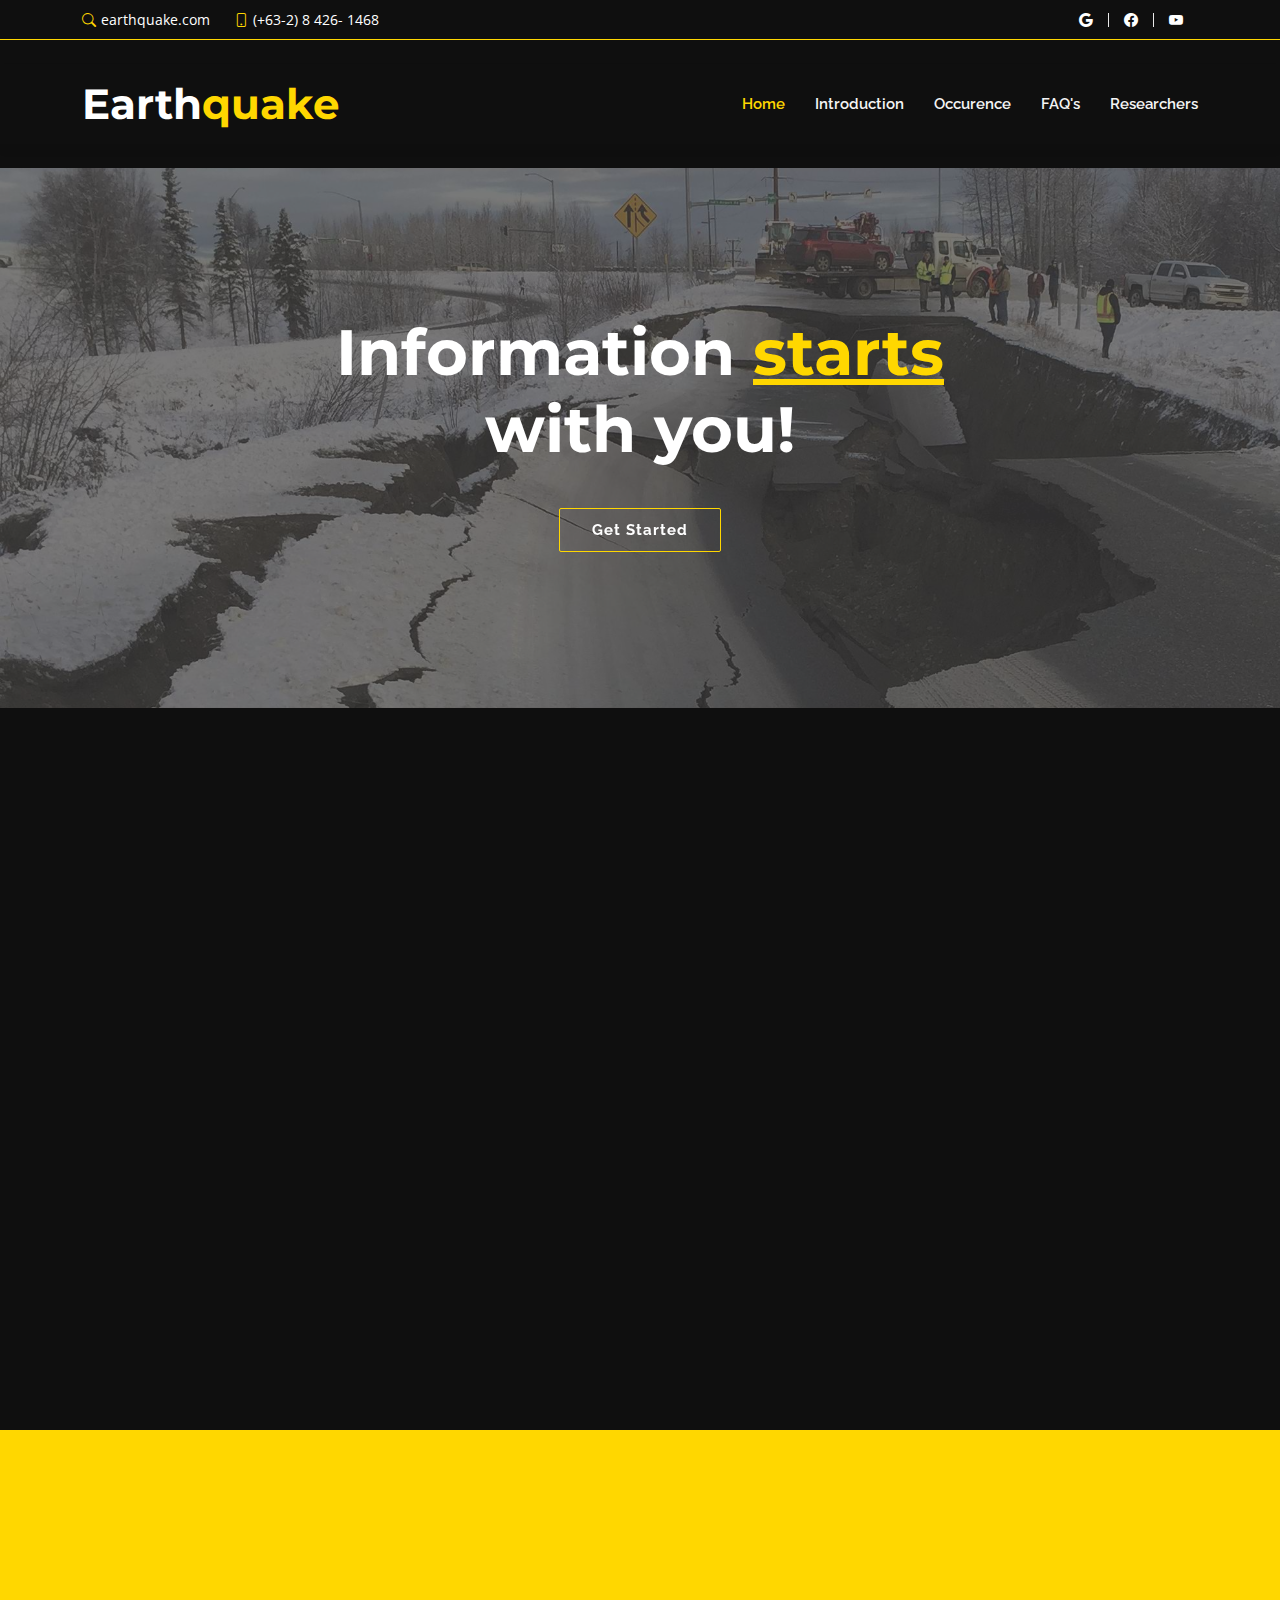
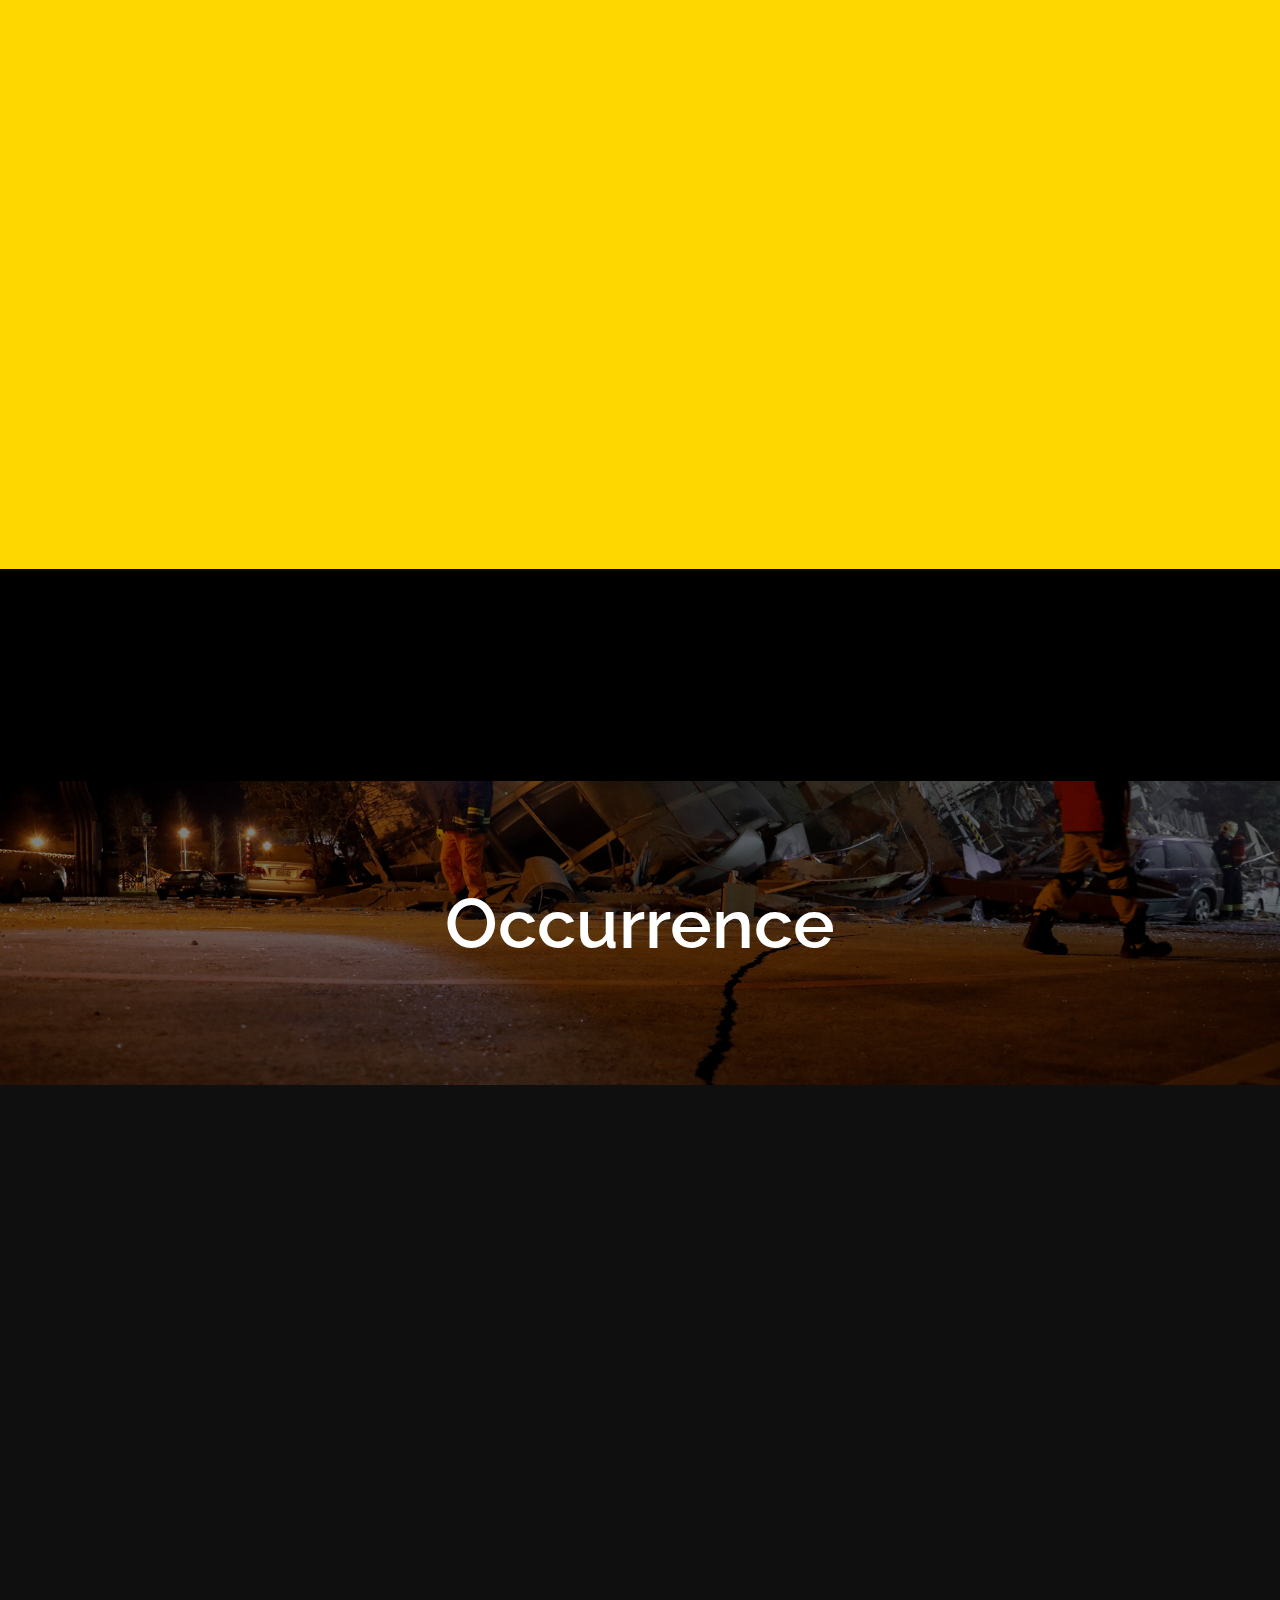
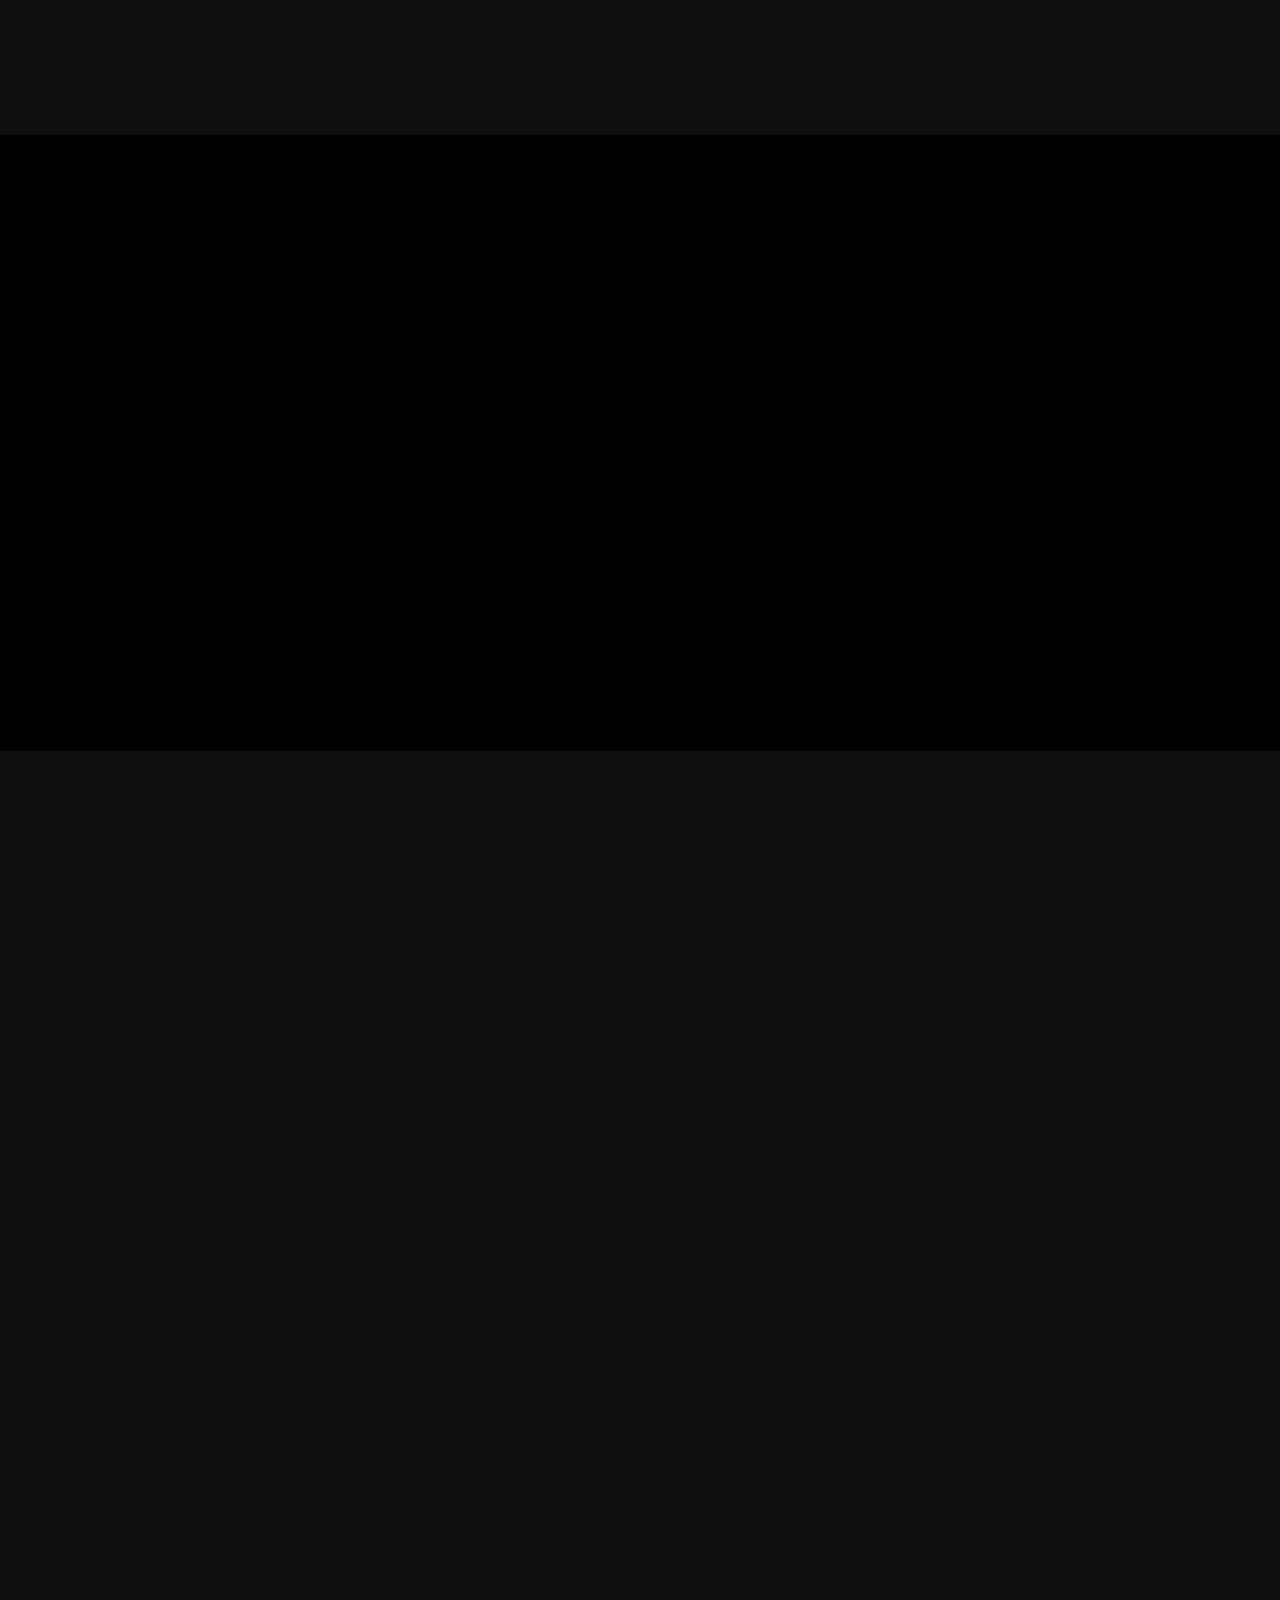
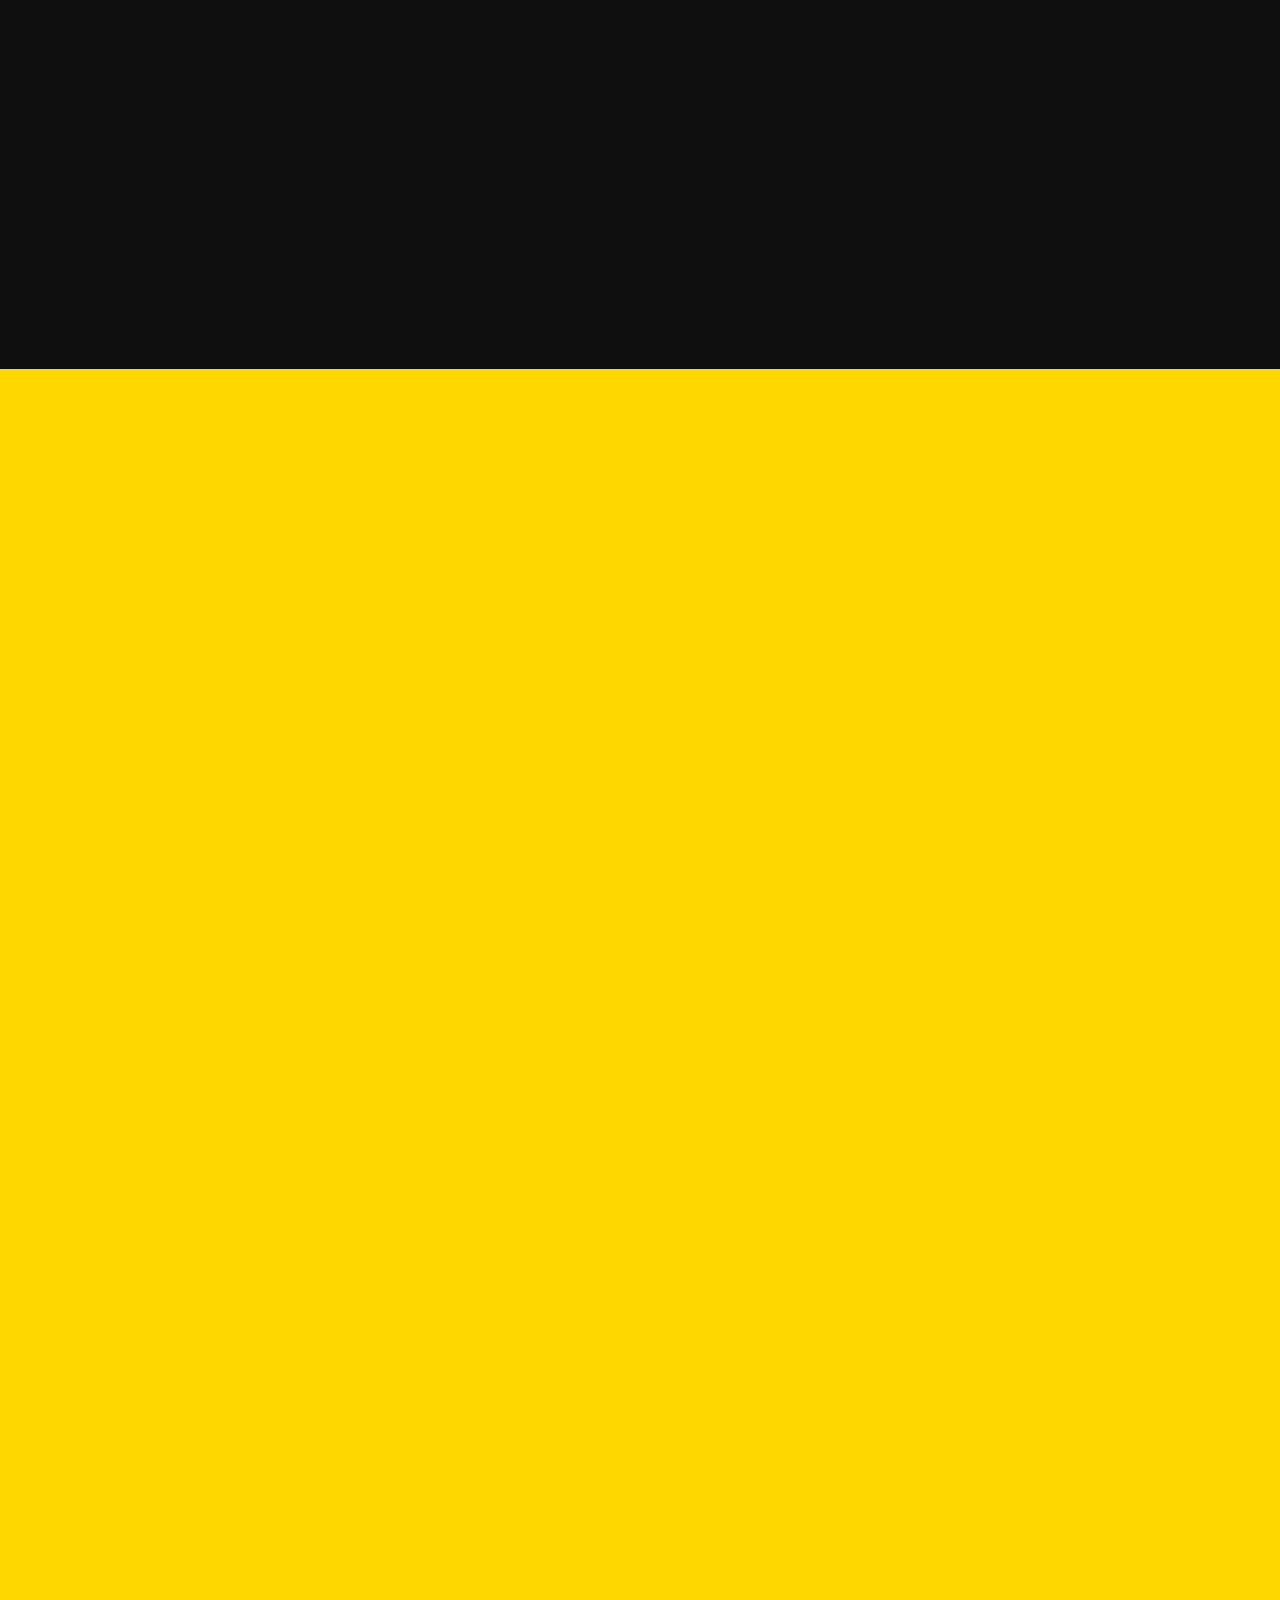
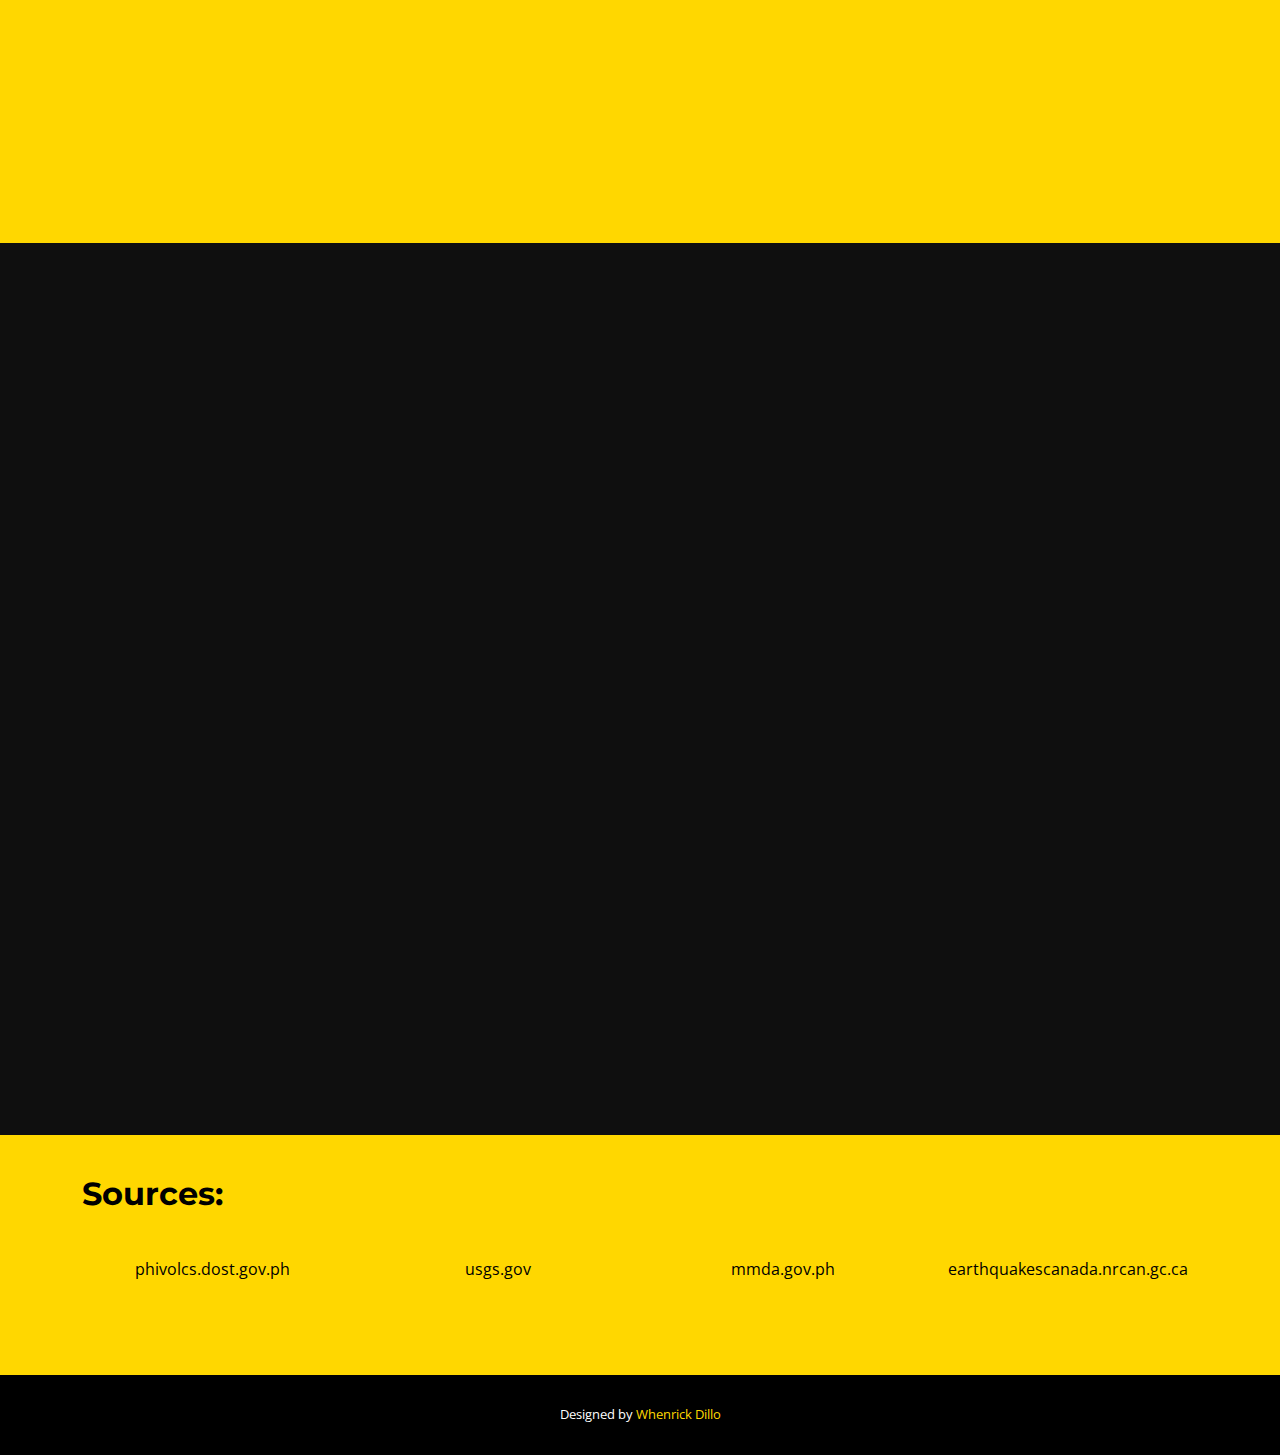
<file: index.html>
<!DOCTYPE html>
<html lang="en">

<head>
  <meta charset="utf-8">
  <meta content="width=device-width, initial-scale=1.0" name="viewport">

  <title>Earthquake</title>
  <meta content="" name="description">
  <meta content="" name="keywords">

  <!-- Favicons -->
  <link href="assets/img/favicon.png" rel="icon">

  <!-- Google Fonts -->
  <link href="https://fonts.googleapis.com/css?family=Open+Sans:300,300i,400,400i,700,700i|Raleway:300,400,500,700,800|Montserrat:300,400,700" rel="stylesheet">

  <!-- Vendor CSS Files -->
  <link href="assets/vendor/aos/aos.css" rel="stylesheet">
  <link href="assets/vendor/bootstrap/css/bootstrap.min.css" rel="stylesheet">
  <link href="assets/vendor/bootstrap-icons/bootstrap-icons.css" rel="stylesheet">
  <link href="assets/vendor/boxicons/css/boxicons.min.css" rel="stylesheet">
  <link href="assets/vendor/glightbox/css/glightbox.min.css" rel="stylesheet">
  <link href="assets/vendor/swiper/swiper-bundle.min.css" rel="stylesheet">
  <!-- Template Main CSS File -->
  <link href="assets/css/style.css" rel="stylesheet">

</head>

<body>

  <!-- ======= Top Bar ======= -->
  <section id="topbar" class="d-flex align-items-center">
    <div class="container d-flex justify-content-center justify-content-md-between">
      <div class="contact-info d-flex align-items-center">
        <i class="bi bi-search d-flex align-items-center"><a href="https://www.phivolcs.dost.gov.ph/index.php/earthquake/earthquake-information3">earthquake.com</a></i>
        <i class="bi bi-phone d-flex align-items-center ms-4"><span>(+63-2) 8 426- 1468</span></i>
      </div>
      <div class="social-links d-none d-md-flex align-items-center">
        <a href="https://www.google.com/" class="google"><i class="bi bi-google"></i></a>
        <a href="https://www.facebook.com/" class="facebook"><i class="bi bi-facebook"></i></a>
        <a href="https://www.youtube.com/" class="youtube"><i class="bi bi-youtube"></i></a>
      </div>
    </div>
  </section><!-- End Top Bar-->
<br>
  <!-- ======= Header ======= -->
  <header id="header" class="d-flex align-items-center">
    <div class="container d-flex justify-content-between">

      <div id="logo">
        <h1><a href="index.html">Earth<span>quake</span></a></h1>
      </div>

      <nav id="navbar" class="navbar">
        <ul>
          <li><a class="nav-link scrollto active" href="#hero">Home</a></li>
          <li><a class="nav-link scrollto" href="#about">Introduction</a></li>
          <li><a class="nav-link scrollto" href="#stats-counter">Occurence</a></li>
          <li><a class="nav-link scrollto " href="#faq">FAQ's</a></li>
          <li><a class="nav-link scrollto" href="#team">Researchers</a></li>
        </ul>
        <i class="bi bi-list mobile-nav-toggle"></i>
      </nav><!-- .navbar -->
    </div>
  </header><!-- End Header -->
<br>
  <!-- ======= Home Section ======= -->
  <section id="hero">
    <div class="hero-content" data-aos="fade-up" data-aos-delay="100">
      <h2>Information <span>starts</span><br>with you!</h2>
      <div>
        <a href="#about" class="btn-get-started scrollto">Get Started</a>
      </div>
    </div>

    <div class="hero-slider swiper">
      <div class="swiper-wrapper">
        <div class="swiper-slide" style="background-image: url('assets/img/hero-carousel/1.jpg');"></div>
        <div class="swiper-slide" style="background-image: url('assets/img/hero-carousel/2.jpg');"></div>
        <div class="swiper-slide" style="background-image: url('assets/img/hero-carousel/3.jpg');"></div>
        <div class="swiper-slide" style="background-image: url('assets/img/hero-carousel/4.jpg');"></div>
        <div class="swiper-slide" style="background-image: url('assets/img/hero-carousel/5.jpg');"></div>
      </div>
    </div>

  </section><!-- End Home Section -->
  <main id="main">
<br>
<br>

    <!-- ======= Introduction Section ======= -->
    <section id="about"><br><br>
      <h1 data-aos="fade-up" data-aos-delay="100" class="intro">Introduction to Earthquake</h1><br><br>
      <div class="container" data-aos="fade-up">
        <div class="row">
          <div class="col-lg-6 about-img">
            <img src="assets/img/about-img.jpg" width="100%" height="100%" alt="earthquake">
          </div>

          <div class="col-lg-6 content">
            <h2>What is an Earthquake?</h2>
            <h3>An earthquake is a weak to violent shaking of the ground produced by the sudden movement of rock materials below the earth’s surface.</h3>

            <h3>The earthquakes originate in tectonic plate boundary. The focus is point inside the earth where the earthquake started, sometimes called the hypocenter, and the point on the surface of the earth directly above the focus is called the epicenter.</h3>

            <p>Source: <a href="https://www.phivolcs.dost.gov.ph/index.php/earthquake/introduction-to-earthquake#:~:text=What%20is%20an%20earthquake%3F,originate%20in%20tectonic%20plate%20boundary" class="link"> www.phivolcs.dost.gov.ph</p></a>

          </div>
        </div>

      </div>
    </section><!-- End Introduction Section -->
<br>
<br>

    <!-- ======= Types Section ======= -->
    <section style="background: gold;" id="services" class="services section-bg">
      <div class="container">

        <div class="section-title">
          <h1 data-aos="fade-in">Types of Earthquake</h1><br>
        </div>

        <div class="row">
          <div class="col-md-6 d-flex" data-aos="fade-right">
            <div class="card">
              <div class="card-img">
                <img src="assets/img/tectonic-plate.jpg" width="100%" height="100%" alt="...">
              </div>
              <div class="card-body">
                <h5 class="card-title">Tectonic Earthquake</h5>
                <p style="text-align: justify;" class="card-text">Tectonic earthquakes are produced by sudden movement along faults and plate boundaries.</p>
              </div>
            </div>
          </div>

          <div class="col-md-6 d-flex" data-aos="fade-left">
            <div class="card">
              <div class="card-img">
                <img src="assets/img/volcanic-earthquake.png" width="100%" height="100%" alt="...">
              </div>
              <div class="card-body">
                <h5 class="card-title">Volcanic Earthquake</h5>
                <p style="text-align: justify;" class="card-text">Earthquakes induced by rising lava or magma beneath active volcanoes is called volcanic earthquakes.
                </p>

              </div>
            </div>
          </div>
        </div>
      </div>
    </section><!-- End Types Section -->

    <!-- ======= EQ System Section ======= -->
    <section id="call-to-action">
      <div class="container" data-aos="zoom-out">
        <div class="row">
          <div class="col-lg-9 text-center text-lg-start">
            <h3 class="cta-title">Earthquake Monitoring System </h3>
            <p class="cta-text"> At present, PHIVOLCS operates 108 (as of December 2020) seismic monitoring stations all over the Philippines...</p>
          </div>
          <div class="col-lg-3 cta-btn-container text-center">
            <a class="cta-btn align-middle" href="learnmore.html">Learn More</a>
          </div>
        </div>
      </div>
    </section><!-- EQ System  Section -->
    
    <!-- ======= Occurence Section ======= -->
    <section id="stats-counter" class="stats-counter">
      <div class="container">
        <h1>Occurrence</h1>
      </div>
    </section>

    <section id="counts" class="counts">
      <div class="container" data-aos="fade-up">

        <div class="row no-gutters">
          <div class="image col-xl-5 d-flex align-items-stretch justify-content-center justify-content-lg-start" data-aos="fade-up" data-aos-delay="100"></div>
          <div class="col-xl-7 ps-0 ps-lg-5 pe-lg-1 d-flex align-items-stretch" data-aos="fade-up" data-aos-delay="100">
            <div class="content d-flex flex-column justify-content-center">
              <h3>Where does earthquake usually occurs? </h3>
              <p>
                Earthquakes happen every day all over the world, along both tectonic plate edges and interiors. Earthquakes occur along faults, which are fractures between blocks of rock that allow the blocks to move relative to one another. Faults are caused by the bumping and sliding that plates do and are more common near the edges of the plates.
              </p>
              <br>
              <p style="color: gold;">
                <strong>Plates, Motion, Faults, Energy Release</strong>
              </p>
              <br>
              <p>
                The Earth's crust (the outer layer of the planet) is made up of several pieces called tectonic plates and most earthquakes occur along their edges. The plates under the oceans are called oceanic plates. Plates that are not under the ocean are continental plates. The plates are moved around by the motion of a deeper part of the earth (the mantle) that lies underneath the crust, and by the weight of oceanic plates that pulls them down below oceanic plates. These plates are always moving apart, bumping, or sliding past each other at about the same speed that your fingernails grow. Earthquakes usually occur where two plates are running into each other or sliding past each other.


              </p>
              </div>
            </div><!-- End .content-->
          </div>
        </div>

      </div>
    </section>
<!-- End Occurence Section -->

  <!-- ======= Largest Earthquake ======= -->
  <section id="theories" class="theory">
    <div class="container" data-aos="fade-up" data-aos-delay="100">

      <div class="section-title" data-aos="fade-up" data-aos-delay="100">
        <h1>What are the 3 largest occurence of earthquake?</h1>
      </div>

      <div class="row">

        <div class="col-lg-4 col-md-6 d-flex align-items-stretch" data-aos="zoom-in" data-aos-delay="100">
          <div class="theory-box">
            <h4 style="color: black;">Valdivia Earthquake, Chile, 22 May 1960 (9.5)</h4><br>
            <img src="assets/img/valdivia.png" width="100%" height="60%" max-width="300px">
            <br><br>
          </div>
        </div>

        <div class="col-lg-4 col-md-6 d-flex align-items-stretch mt-4 mt-md-0" data-aos="zoom-in" data-aos-delay="200">
          <div class="theory-box">
            <h4 style="color: black;">Prince William Sound, Alaska, 28 March 1964 (9.2)</h4><br>
            <img src="assets/img/AlaskaQuake-FourthAve.jpg" width="100%" height="60%" max-width="300px">
            <br><br>
          </div>
        </div>

        <div class="col-lg-4 col-md-6 d-flex align-items-stretch mt-4 mt-lg-0" data-aos="zoom-in" data-aos-delay="300">
          <div class="theory-box">
            <h4 style="color: black;"> Sumatra, Indonesia, 26 December 2004 (9.1)</h4><br>
            <img src="assets/img/indonesia.jpg" width="100%" height="60%" max-width="300px">
            <br><br>
          </div>
        </div>
      </div>

    </div>
  </section><!-- End Theories Section -->
    <!-- ======= Overview Section ======= -->
    <section id="about">
      <h1 data-aos="fade-up" data-aos-delay="100" class="intro">Overview of Earthquake</h1><br><br>
      <div class="container" data-aos="fade-up">
        <div class="row">
          <div class="col-lg-6 about-img">
            <img src="assets/img/sis.jpg" width="100%" height="100%" alt="earthquake">
          </div>

          <div class="col-lg-6 content">
            <h2>Seismology</h2>
            <h3>Humans have experienced earthquakes as long as we have existed as a species. Many cultures developed legends to explain them, including envisioning large creatures within the Earth that were moving to create the earthquake. The study of earthquakes, called seismology, began to take off with the development of instruments that can detect earthquakes. </h3>

            <h3>A seismograph is an instrument used to measure vibrations moving through the Earth (left side picture). A typical seismograph consists of a mass suspended on a string from a frame that moves as the Earth’s surface moves. A rotating drum is attached to the frame, and a pen attached to the mass, so that the relative motion is recorded in a seismogram. It is the frame (attached to the ground) that moves during an earthquake. The suspended mass generally stays still due to inertia (the tendency of a body to stay at rest and resist movement).</h3>

            <p>Source: <a href="https://upload.wikimedia.org/wikipedia/commons/0/0f/Kinemetrics_seismograph.jpg" class="link"> Yamaguchi CC BY-SA 3.0</p></a>

          </div>
        </div>
        <br><br> <br>
        <div>
          <h2 style="  color: gold;
          font-weight: 700;
          font-size: 45px;
          font-family: Raleway , sans-serif; text-align: center; ">How Are Earthquakes Measured?</h2><br> 
          <p style="color: whitesmoke; text-align: center; font-size:20px; font-family: Montserrat, sans-serif; line-height: 26px;">The consequences of earthquakes can be quantified in death tolls and damage to structures, and also in terms of the force and amount of ground shaking. These types of measurements are divided into two types of measurements. Qualitative measures of the damage inflicted by an earthquake (measures that depend upon factors such as the local geology and population density) are referred to as intensity measures. Quantitative measures of the energy released by an earthquake are termed magnitude measures. Both measures provide meaningful data for interpreting the relative importance of an earthquake.</p><br>
        </div>
      </div>
    </section><!-- End Introduction Section -->
  
  <!-- ======= Frequently Asked Questions Section ======= -->
    <section id="faq" class="faq section-bg">
      <div class="container" data-aos="fade-up">
        <br>
        <br>
        <div class="section-title">
          <h2>Frequently Asked Questions</h2>
        </div>
<br>
        <div class="faq-list">
          <ul>
            <li data-aos="fade-up">
              <i class="bx bx-help-circle icon-help"></i> <a data-bs-toggle="collapse" class="collapse" data-bs-target="#faq-list-1"><strong>Will more shocks be felt after a strong earthquake? </strong> <i class="bx bx-chevron-down icon-show"></i><i class="bx bx-chevron-up icon-close"></i></a>
              <div id="faq-list-1" class="collapse show" data-bs-parent=".faq-list">
                <p style="text-align: justify;">
                  For several hours, or even days, after a strongly felt earthquake, it is quite possible that people may feel more shocks. This possibility always exists, but keep in mind these four facts: In most cases, these shocks (called aftershocks) will be smaller; therefore, the vibrations will be weaker. Aftershocks do not mean that a stronger earthquake is coming. Aftershocks are normal; they show that the earth's crust is readjusting after the main earthquake. The number of felt aftershocks is quite variable and thus cannot be predicted. There might be several per day, or only several per week. It is impossible to predict either the number or the magnitude of aftershocks that might occur. These vary greatly from one region to another, according to many factors which are poorly understood.
                </p>
              </div>
            </li>

            <li data-aos="fade-up" data-aos-delay="100">
              <i class="bx bx-help-circle icon-help"></i> <a data-bs-toggle="collapse" data-bs-target="#faq-list-2" class="collapsed"><strong>Can earthquakes be predicted?</strong><i class="bx bx-chevron-down icon-show"></i><i class="bx bx-chevron-up icon-close"></i></a>
              <div id="faq-list-2" class="collapse" data-bs-parent=".faq-list">
                <p style="text-align: justify;">
                  With the present state of scientific knowledge, it is not possible to predict earthquakes and certainly not possible to specify in advance their exact date, time and location, although scientists have carried out research on a wide variety of attempted prediction methods. However, the rates of earthquakes in particular regions, expressed in terms of probabilities, can be usefully estimated. Canada, along with other countries, is working to minimize damage and injuries through the implementation of modern earthquake-resistant standards so people will be protected whenever and wherever an earthquake occurs.
                </p>
              </div>
            </li>

            <li data-aos="fade-up" data-aos-delay="200">
              <i class="bx bx-help-circle icon-help"></i> <a data-bs-toggle="collapse" data-bs-target="#faq-list-3" class="collapsed"><strong>Can people cause earthquakes?</strong> <i class="bx bx-chevron-down icon-show"></i><i class="bx bx-chevron-up icon-close"></i></a>
              <div id="faq-list-3" class="collapse" data-bs-parent=".faq-list">
                <p style="text-align: justify;">
                  Yes! Minor earthquakes have been triggered by human activities such as mining (rock bursts and cavity collapse), the filling of reservoirs behind large dams, and the injection of fluids into wells for oil recovery or waste disposal. Large dams hold back enormous quantities of water. Some of this water may penetrate into cracks in the underlying rock, and sometimes this may trigger small earthquakes under or very near the reservoir. Following an underground nuclear explosion, small earthquakes have often been recorded near the test site. These are due to the collapse of the cavity created by the explosion. Man-made earthquakes always occur close to the site of the activity. There is no link between human activities like these and earthquakes occurring hundreds or thousands of kilometers away.
                </p>
              </div>
            </li>

            <li data-aos="fade-up" data-aos-delay="200">
              <i class="bx bx-help-circle icon-help"></i> <a data-bs-toggle="collapse" data-bs-target="#faq-list-3" class="collapsed"><strong>Does a small earthquake mean that a larger earthquake is coming?</strong> <i class="bx bx-chevron-down icon-show"></i><i class="bx bx-chevron-up icon-close"></i></a>
              <div id="faq-list-3" class="collapse" data-bs-parent=".faq-list">
                <p style="text-align: justify;">
                 No, except for very rare exceptions. Every year, hundreds of earthquakes occur in Canada. Only a very tiny minority of these precede a larger earthquake. Although a large earthquake may be preceded by a foreshock (the Saguenay earthquake of November 1988 is an example), the occurrence of a small earthquake is not in itself a typical sign. Hundreds of small earthquakes occur every year in Canada, whereas major earthquakes have occurred only a few times in this century. A small earthquake, however, provides an ideal opportunity to offer reminders about safety measures to take before, during and after an earthquake.
                </p>
              </div>
            </li>

            <li data-aos="fade-up" data-aos-delay="300">
              <i class="bx bx-help-circle icon-help"></i> <a data-bs-toggle="collapse" data-bs-target="#faq-list-4" class="collapsed"><strong>What is the difference between the "magnitude" and the "intensity" of an earthquake? </strong><i class="bx bx-chevron-down icon-show"></i><i class="bx bx-chevron-up icon-close"></i></a>
              <div id="faq-list-4" class="collapse" data-bs-parent=".faq-list">
                <p style="text-align: justify;">
                  The Intensity scale is designed to describe the effects of an earthquake, at a given place, on natural features, on industrial installations and on human beings. The intensity differs from the magnitude which is related to the energy released by an earthquake.
                </p>
              </div>
            </li>

            <li data-aos="fade-up" data-aos-delay="400">
              <i class="bx bx-help-circle icon-help"></i> <a data-bs-toggle="collapse" data-bs-target="#faq-list-5" class="collapsed"><strong>Certain earthquakes have a negative magnitude, is this an error? </strong><i class="bx bx-chevron-down icon-show"></i><i class="bx bx-chevron-up icon-close"></i></a>
              <div id="faq-list-5" class="collapse" data-bs-parent=".faq-list">
                <p style="text-align: justify;">
                  No, it is not an error. As magnitude calculations are based on a logarithmic scale, a ten-fold drop in amplitude decreases the magnitude by 1. Let us assume that on a seismogram: an amplitude of 20 millimeters corresponds to a magnitude 2 earthquake.10 times less (2 millimeters) corresponds to a magnitude of 1;100 times less (0.2 millimeters) corresponds to magnitude 0;1000 times less (0.02 millimeters) corresponds to magnitude -1. Naturally, a negative magnitude is found only for very small events, which are not felt by humans.
                </p>
              </div>
            </li>

            <li data-aos="fade-up" data-aos-delay="400">
              <i class="bx bx-help-circle icon-help"></i> <a data-bs-toggle="collapse" data-bs-target="#faq-list-5" class="collapsed"><strong>Is there a maximum magnitude for an earthquake? </strong><i class="bx bx-chevron-down icon-show"></i><i class="bx bx-chevron-up icon-close"></i></a>
              <div id="faq-list-5" class="collapse" data-bs-parent=".faq-list">
                <p style="text-align: justify;">
                  Though theoretically there is no mathematical limit with the magnitude calculation, physically there is a limit. The magnitude is related to the surface area of the blocks of rock which rub together and in doing so give rise to seismic waves. Since the tectonic plates have finite dimensions, the magnitude must therefore also reach a maximum. It is believed that the greatest earthquakes can reach magnitude 9.5, which corresponds to the magnitude of the Chilean earthquake described below.
                </p>
              </div>
            </li>

            <li data-aos="fade-up" data-aos-delay="400">
              <i class="bx bx-help-circle icon-help"></i> <a data-bs-toggle="collapse" data-bs-target="#faq-list-5" class="collapsed"><strong>What is the seismic scale used in the Philippines? </strong><i class="bx bx-chevron-down icon-show"></i><i class="bx bx-chevron-up icon-close"></i></a>
              <div id="faq-list-5" class="collapse" data-bs-parent=".faq-list">
                <p style="text-align: justify;">
                  The PHIVOLCS Earthquake Intensity Scale (PEIS) is a seismic scale used and developed by the Philippine Institute of Volcanology and Seismology (PHIVOLCS) to measure the intensity of earthquakes.
                </p>
              </div>
            </li>

            <li data-aos="fade-up" data-aos-delay="400">
              <i class="bx bx-help-circle icon-help"></i> <a data-bs-toggle="collapse" data-bs-target="#faq-list-5" class="collapsed"><strong>When was the PEIS developed? </strong><i class="bx bx-chevron-down icon-show"></i><i class="bx bx-chevron-up icon-close"></i></a>
              <div id="faq-list-5" class="collapse" data-bs-parent=".faq-list">
                <p style="text-align: justify;">
                  It was developed as upon a specific response to the 1990 Luzon earthquake. PHIVOLCS cites seismic scale specifically developed for the Philippine setting, the different geography of each country and other "geological considerations" led to the development of PEIS. The scale measures the effect of an earthquake on a given area based on its relative effect to people, structures and objects in the surroundings. The PEIS was adopted in the Philippines in 1996 replacing the Rossi-Forel scale.
                </p>
              </div>
            </li>

            <li data-aos="fade-up" data-aos-delay="400">
              <i class="bx bx-help-circle icon-help"></i> <a data-bs-toggle="collapse" data-bs-target="#faq-list-5" class="collapsed"><strong>For which country do we locate the most earthquakes? </strong><i class="bx bx-chevron-down icon-show"></i><i class="bx bx-chevron-up icon-close"></i></a>
              <div id="faq-list-5" class="collapse" data-bs-parent=".faq-list">
                <p style="text-align: justify;">
                  Japan. The whole country is in a very active seismic area, and they have the densest seismic network in the world, so they are able to record many earthquakes.
                </p>
              </div>
            </li>

            <li data-aos="fade-up" data-aos-delay="400">
              <i class="bx bx-help-circle icon-help"></i> <a data-bs-toggle="collapse" data-bs-target="#faq-list-5" class="collapsed"><strong>Which country actually has the most earthquakes?  </strong><i class="bx bx-chevron-down icon-show"></i><i class="bx bx-chevron-up icon-close"></i></a>
              <div id="faq-list-5" class="collapse" data-bs-parent=".faq-list">
                <p style="text-align: justify;">
                  Indonesia is in a very active seismic zone, also, but by virtue of its larger size than Japan, it has more total earthquakes.
                </p>
              </div>
            </li>

            <li data-aos="fade-up" data-aos-delay="400">
              <i class="bx bx-help-circle icon-help"></i> <a data-bs-toggle="collapse" data-bs-target="#faq-list-5" class="collapsed"><strong>Which country has the most earthquakes per unit area?  </strong><i class="bx bx-chevron-down icon-show"></i><i class="bx bx-chevron-up icon-close"></i></a>
              <div id="faq-list-5" class="collapse" data-bs-parent=".faq-list">
                <p style="text-align: justify;">
                  This would probably be Tonga, Fiji, or Indonesia since they are all in extremely active seismic areas along subduction zones. The sparse seismic instrumentation in those areas doesn't allow us to actually record all the smaller earthquakes.
                </p>
              </div>
            </li>

            <li data-aos="fade-up" data-aos-delay="400">
              <i class="bx bx-help-circle icon-help"></i> <a data-bs-toggle="collapse" data-bs-target="#faq-list-5" class="collapsed"><strong>Which country has the most catastrophic earthquakes, or which has had the most damage and fatalities?   </strong><i class="bx bx-chevron-down icon-show"></i><i class="bx bx-chevron-up icon-close"></i></a>
              <div id="faq-list-5" class="collapse" data-bs-parent=".faq-list">
                <p style="text-align: justify;">
                  Both China and Iran are in seismically active areas, have very long historical records, and have had many catastrophic earthquakes. Turkey is also worth mentioning in this category.
                </p>
              </div>
            </li>

          </ul>
        </div>
      </div>
    </section><!-- End Frequently Asked Questions Section -->
    

    <!-- ======= Researchers Section ======= -->
    <center>
    <section id="team" class="team" data-aos="fade-up">
      <div class="container">

        <div class="section-title">
          <h2>Researchers</h2>
        </div>
<br>
        <div class="row">
          <div class="col-xl-4" data-aos="fade-up" data-aos-delay="100">
            <div class="member">
              <div class="member-img">
                <img src="assets/img/researchers/1.jpeg" class="img-fluid" alt="">
                <div class="social">
                  <a href=""><i class="bi bi-twitter"></i></a>
                  <a href=""><i class="bi bi-facebook"></i></a>
                  <a href=""><i class="bi bi-instagram"></i></a>
                </div>
              </div>
              <div class="member-info">
                <h4>Marisse Paires</h4>
                <span>Student</span>
                <br>
                <span style="text-align: center;">Currently studying at Biliran Province State University. Taking Bachelor of Secondary Education Major in Science.</span>
                <br>
                <span style="text-align: center;">Age: 21 <br> Birthdate: August 30, 2001 <br> Birthplace: Sto. Niño, Naval, Biliran <br> Current Address: Sto. Niño, Naval, Biliran </span>
                <br>
                <h4>Motto:</h4>
                <span style="text-align: center;">The fruit of happiness comes from what we are doing and preparing now. </span>
              </div>
            </div>
          </div>

          <div class="col-xl-4" col data-aos="fade-up" data-aos-delay="200">
            <div class="member">
              <div class="member-img">
                <img src="assets/img/researchers/2.jpeg" class="img-fluid" alt="">
                <div class="social">
                  <a href=""><i class="bi bi-twitter"></i></a>
                  <a href=""><i class="bi bi-facebook"></i></a>
                  <a href=""><i class="bi bi-instagram"></i></a>
                </div>
              </div>
              <div class="member-info">
                <h4>Ivan Cuevas</h4>
                <span>Student</span>
                <br>
                <span style="text-align: center;">Currently studying at Biliran Province State University. Taking Bachelor of Secondary Education Major in Science.</span>
                <br>
                <span style="text-align: center;">Age: 20 <br> Birthdate: August 5, 2002 <br> Birthplace: Culaba, Biliran <br> Current Address: Bool West, Culaba, Biliran </span>
                <br>
                <h4>Motto:</h4>
                <span style="text-align: center;">Success is my goal! </span>
              </div>
            </div>
          </div>

          <div class="col-xl-4" data-aos="fade-up" data-aos-delay="300">
            <div class="member">
              <div class="member-img">
                <img src="assets/img/researchers/3.jpeg" class="img-fluid" alt="">
                <div class="social">
                  <a href=""><i class="bi bi-twitter"></i></a>
                  <a href=""><i class="bi bi-facebook"></i></a>
                  <a href=""><i class="bi bi-instagram"></i></a>
                </div>
              </div>
              <div class="member-info">
                <h4>Reynalene Higum</h4>
                <span>Student</span>
                <br>
                <span style="text-align: center;">Currently studying at Biliran Province State University. Taking Bachelor of Secondary Education Major in Science.</span>
                <br>
                <span style="text-align: center;">Age: 21 <br> Birthdate: July 10, 2001 <br> Birthplace: Carigara, Leyte <br> Current Address: Binibihan, Carigara, Leyte </span>
                <br>
                <h4>Motto:</h4>
                <span style="text-align: center;">Pray big even when you feel small. </span>
              </div>
            </div>
          </div>
        </div>

      </div>
    </section><!-- End Team Section -->
  </center>

      <!-- ======= Sources Section ======= -->
      <section style="background: gold;" id="call-to-action">
        <div class="container">

          <div class="section-title">
            <h2 style="color: black;"><strong>Sources:</strong></h2>
          </div>
  <br>
  <center>
          <div class="row">
            <div class="col-lg-3">
              <div class="member">
                <div class="member-info">
                  <a href="https://www.phivolcs.dost.gov.ph/index.php/earthquake/introduction-to-earthquake#:~:text=What%20is%20an%20earthquake%3F,originate%20in%20tectonic%20plate%20boundary"><p>phivolcs.dost.gov.ph</p></a>
                </div>
              </div>
            </div>
  
            <div class="col-lg-3">
              <div class="member">
                <div class="member-info">
                  <a href="https://www.usgs.gov/faqs/which-country-has-most-earthquakes"><p>usgs.gov</p></a>
                </div>
              </div>
            </div>

            <div class="col-lg-3">
              <div class="member">
                <div class="member-info">
                  <a href="https://mmda.gov.ph/mmdrrmc/20-faq/5502-disaster-awareness-earthquakes-faq.html"><p>mmda.gov.ph</p></a>
                </div>
              </div>
            </div>

            <div class="col-lg-3">
              <div class="member">
                <div class="member-info">
                  <a href="https://earthquakescanada.nrcan.gc.ca/info-gen/faq-en.php"><p>earthquakescanada.nrcan.gc.ca</p></a>
                  <br>
                </div>
              </div>
            </div>
          </center>

          </div>
      </section><!-- Sources  Section -->

  </main><!-- End #main -->

  <!-- ======= Footer ======= -->
  <footer id="footer">
    <div class="container">
      <div class="copyright">

      </div>
      <div class="credits">
        Designed by <a href="https://allsocials.link/whenrickdev">Whenrick Dillo</a>
      </div>
    </div>
  </footer><!-- End Footer -->

  <a href="#" class="back-to-top d-flex align-items-center justify-content-center"><i class="bi bi-arrow-up-short"></i></a>

  <!-- Vendor JS Files -->
  <script src="assets/vendor/aos/aos.js"></script>
  <script src="assets/vendor/bootstrap/js/bootstrap.bundle.min.js"></script>
  <script src="assets/vendor/glightbox/js/glightbox.min.js"></script>
  <script src="assets/vendor/isotope-layout/isotope.pkgd.min.js"></script>
  <script src="assets/vendor/swiper/swiper-bundle.min.js"></script>
  <script src="assets/vendor/php-email-form/validate.js"></script>

  <!-- Template Main JS File -->
  <script src="assets/js/main.js"></script>

</body>

</html>
</file>
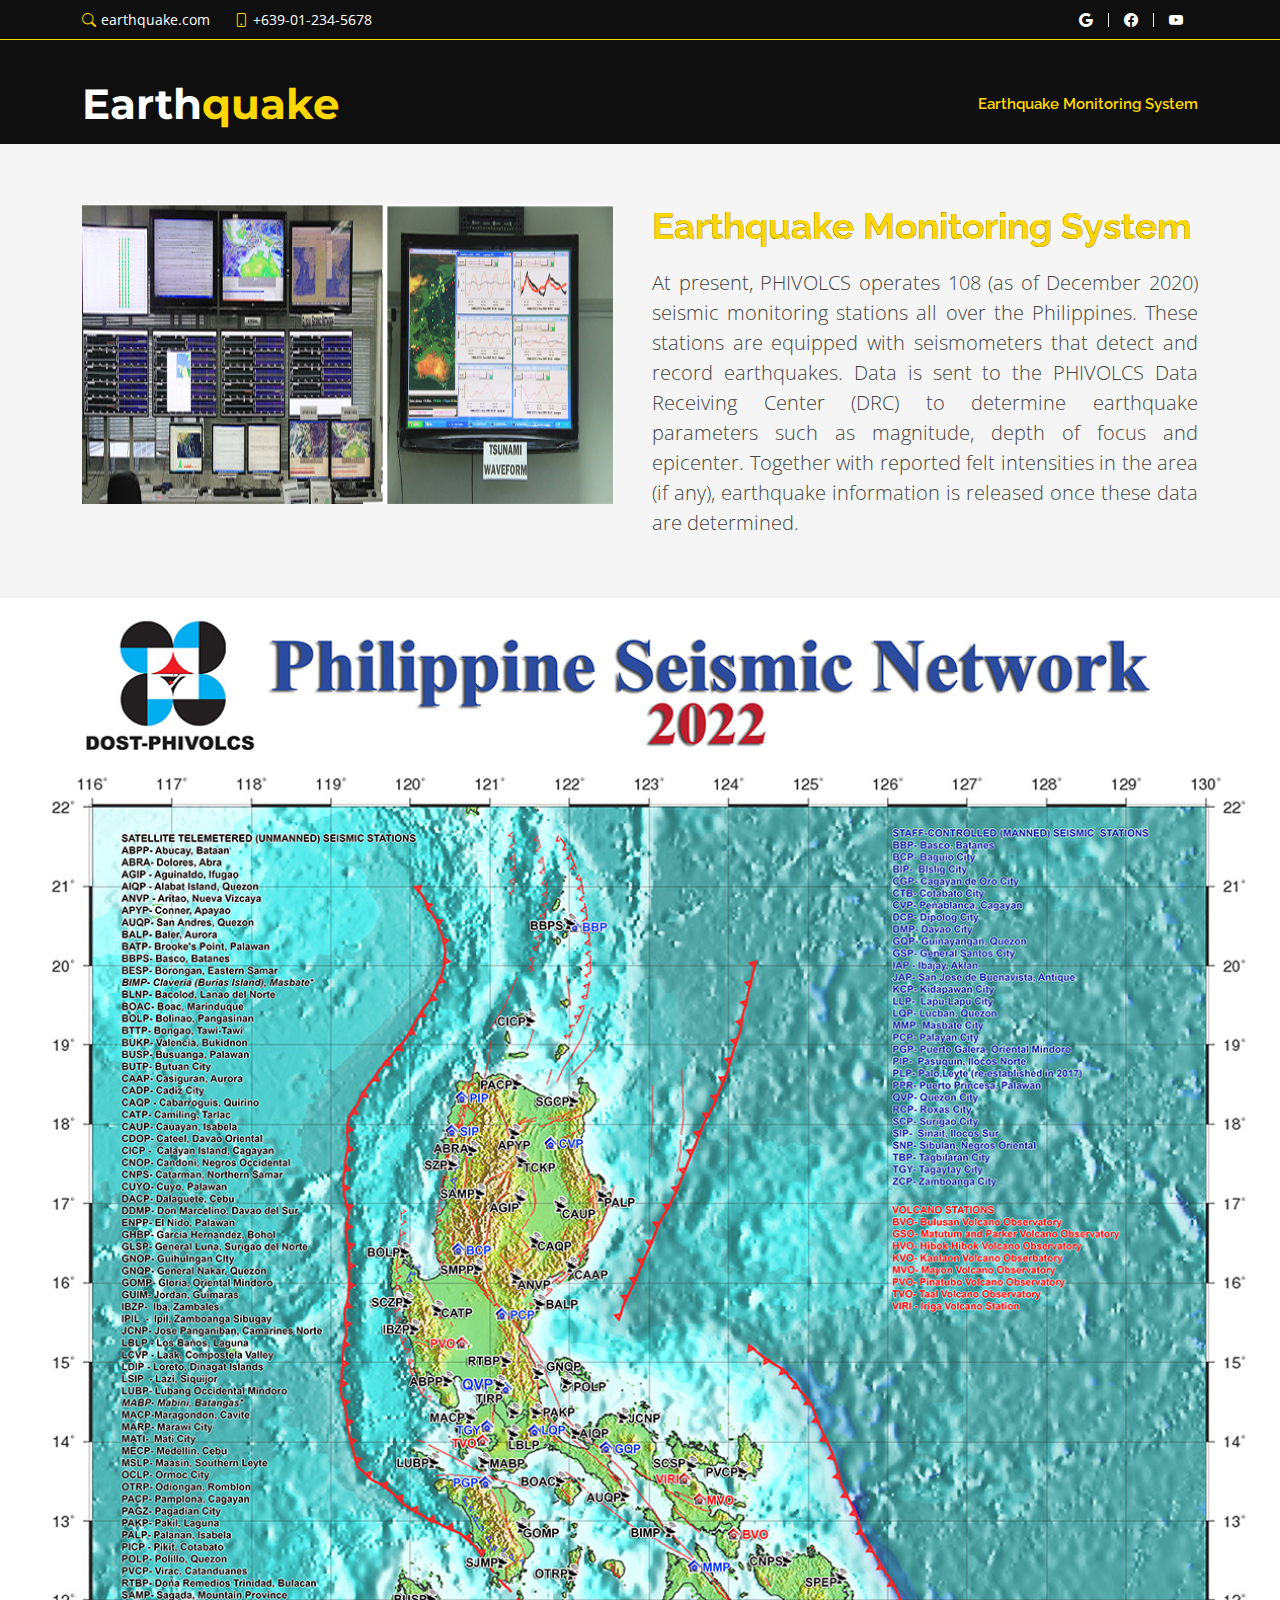
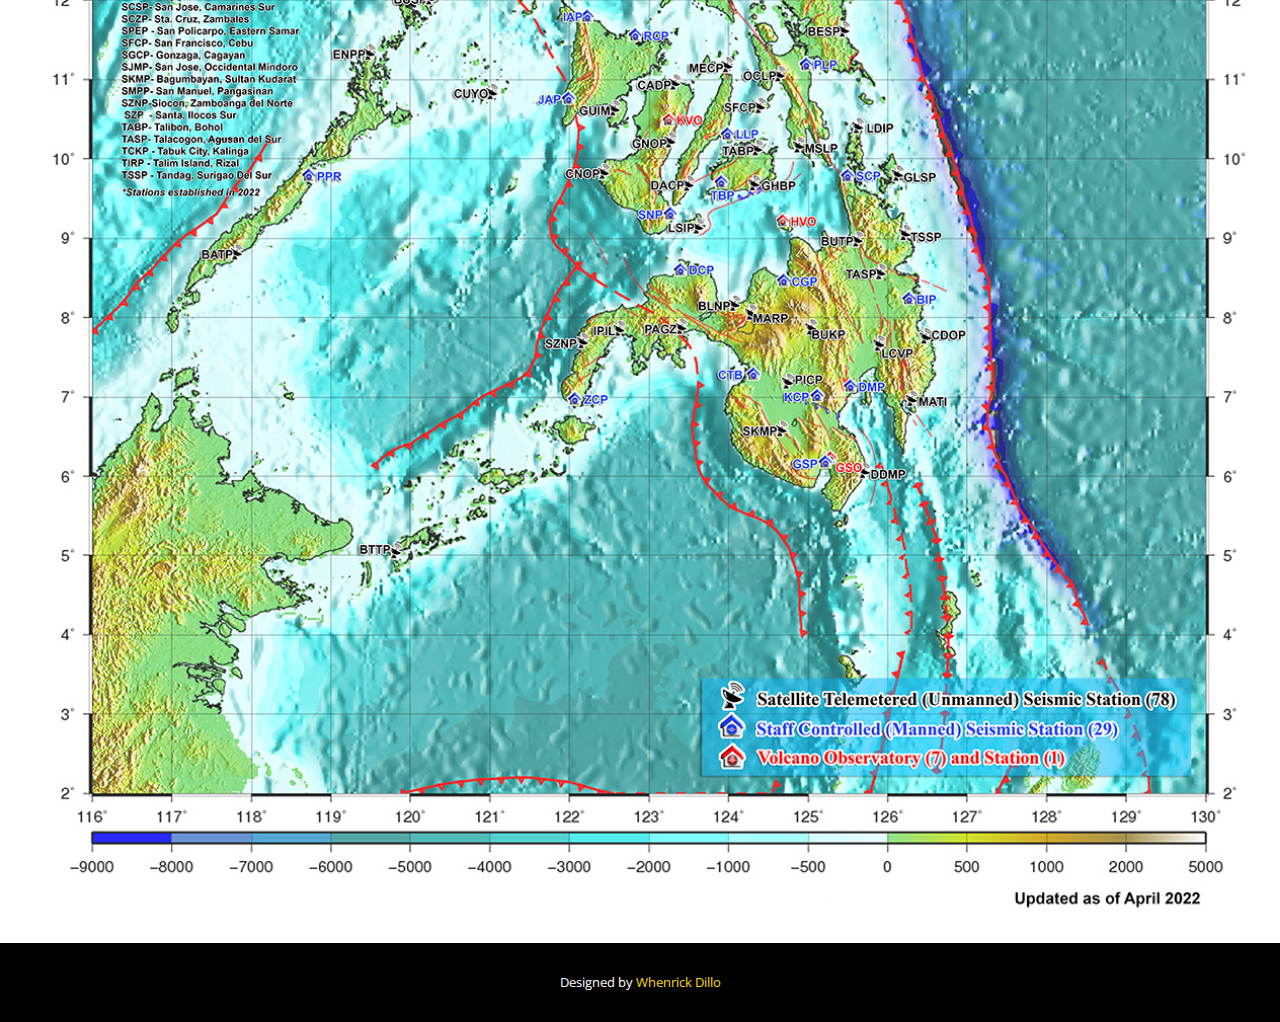
<file: learnmore.html>
<!DOCTYPE html>
<html lang="en">

<head>
  <meta charset="utf-8">
  <meta content="width=device-width, initial-scale=1.0" name="viewport">

  <title>Earthquake</title>
  <meta content="" name="description">
  <meta content="" name="keywords">

  <!-- Favicons -->
  <link href="assets/img/favicon.png" rel="icon">

  <!-- Google Fonts -->
  <link href="https://fonts.googleapis.com/css?family=Open+Sans:300,300i,400,400i,700,700i|Raleway:300,400,500,700,800|Montserrat:300,400,700" rel="stylesheet">

  <!-- Vendor CSS Files -->
  <link href="assets/vendor/aos/aos.css" rel="stylesheet">
  <link href="assets/vendor/bootstrap/css/bootstrap.min.css" rel="stylesheet">
  <link href="assets/vendor/bootstrap-icons/bootstrap-icons.css" rel="stylesheet">
  <link href="assets/vendor/boxicons/css/boxicons.min.css" rel="stylesheet">
  <link href="assets/vendor/glightbox/css/glightbox.min.css" rel="stylesheet">
  <link href="assets/vendor/swiper/swiper-bundle.min.css" rel="stylesheet">

  <!-- Template Main CSS File -->
  <link href="assets/css/style.css" rel="stylesheet">

</head>

<body>

  <!-- ======= Top Bar ======= -->
  <section id="topbar" class="d-flex align-items-center">
    <div class="container d-flex justify-content-center justify-content-md-between">
      <div class="contact-info d-flex align-items-center">
        <i class="bi bi-search d-flex align-items-center"><a href="index.html">earthquake.com</a></i>
        <i class="bi bi-phone d-flex align-items-center ms-4"><span>+639-01-234-5678</span></i>
      </div>
      <div class="social-links d-none d-md-flex align-items-center">
        <a href="https://www.google.com/" class="google"><i class="bi bi-google"></i></a>
        <a href="https://www.facebook.com/" class="facebook"><i class="bi bi-facebook"></i></a>
        <a href="https://www.youtube.com/" class="youtube"><i class="bi bi-youtube"></i></a>
      </div>
    </div>
  </section><!-- End Top Bar-->
<br>
  <!-- ======= Header ======= -->
  <header id="header" class="d-flex align-items-center">
    <div class="container d-flex justify-content-between">

      <div id="logo">
        <h1><a href="index.html">Earth<span>quake</span></a></h1>
      </div>

      <nav id="navbar" class="navbar">
        <ul>
          <li><a class="nav-link scrollto active">Earthquake Monitoring System</a></li>
        </ul>
        <i class="bi bi-list mobile-nav-toggle"></i>
      </nav><!-- .navbar -->
    </div>
  </header><!-- End Header -->

    <!-- ======= EQS Section ======= -->
    <section style="background: whitesmoke;" id="about" class="about-mf sect-pt4 route" >
        <div class="container">
          <div class="row">
            <div class="col-sm-12">
              <div class="box-shadow-full">
                <div class="row">
                  <div class="col-md-6">
                        <div class="about-img">
                          <img src="assets/img/eqs.jpg" width="1000px" height="300px"  alt="eq">
                        </div>
                  </div>
                  <div class="col-md-6">
                    <div class="about-me pt-4 pt-md-0">
                      <div class="title-box-2">
  <h1 class="title-left" style="-webkit-text-stroke: 0.2px black; text-align: left; font-size: 37px; ">
                          Earthquake Monitoring System
                        </h1>
                      </div>
                      <p class="lead" style="text-align: justify;">
                        At present, PHIVOLCS operates 108 (as of December 2020) seismic monitoring stations all over the Philippines. These stations are equipped with seismometers that detect and record earthquakes. Data is sent to the PHIVOLCS Data Receiving Center (DRC) to determine earthquake parameters such as magnitude, depth of focus and epicenter. Together with reported felt intensities in the area (if any), earthquake information is released once these data are determined.
                      </p>

                    </div>
                  </div>
                </div>
              </div>
            </div>
          </div>
        </div>
      </section><!-- End EQS Section -->
      
      <img src="assets/img/Philippine Seismic Network.jpg" width="100%" height="auto">

  <!-- ======= Footer ======= -->
  <footer id="footer">
    <div class="container">
      <div class="copyright">
      </div>
      <div class="credits">
        Designed by <a href="https://allsocials.link/whenrickdev">Whenrick Dillo</a>
      </div>
    </div>
  </footer><!-- End Footer -->

  <a href="#" class="back-to-top d-flex align-items-center justify-content-center"><i class="bi bi-arrow-up-short"></i></a>

  <!-- Vendor JS Files -->
  <script src="assets/vendor/aos/aos.js"></script>
  <script src="assets/vendor/bootstrap/js/bootstrap.bundle.min.js"></script>
  <script src="assets/vendor/glightbox/js/glightbox.min.js"></script>
  <script src="assets/vendor/isotope-layout/isotope.pkgd.min.js"></script>
  <script src="assets/vendor/swiper/swiper-bundle.min.js"></script>
  <script src="assets/vendor/php-email-form/validate.js"></script>

  <!-- Template Main JS File -->
  <script src="assets/js/main.js"></script>

</body>

</html>
</file>
<file: assets/css/style.css>
/*--------------------------------------------------------------
# General
--------------------------------------------------------------*/
body {
  background: #0f0f0f;
  color: #444;
  font-family: "Open Sans", sans-serif;
}

a {
  color: black;
  text-decoration: none;
  transition: 0.5s;
}

a:hover,
a:active,
a:focus {
  color: black;
  outline: none;
  text-decoration: none;
}

p {
  padding: 0;
  margin: 0 0 30px 0;
}

h1,
h2,
h3,
h4,
h5,
h6 {
  font-family: "Montserrat", sans-serif;
  font-weight: 400;
  margin: 0 0 20px 0;
  padding: 0;
}

/*--------------------------------------------------------------
# Back to top button
--------------------------------------------------------------*/
.back-to-top {
  position: fixed;
  visibility: hidden;
  opacity: 0;
  right: 15px;
  bottom: 15px;
  z-index: 996;
  background: gold;
  border-radius: 20px;
  border: 0.1px solid black;
  width: 40px;
  height: 40px;
  transition: all 0.4s;
}

.back-to-top i {
  font-size: 28px;
  color: black;
  line-height: 0;
}

.back-to-top.active {
  visibility: visible;
  opacity: 1;
}

/*--------------------------------------------------------------
# Top Bar
--------------------------------------------------------------*/
#topbar {
  background: #0f0f0f;
  border-bottom: 1px solid gold;
  font-size: 14px;
  padding: 0;
  height: 40px;
}

#topbar .contact-info i {
  font-style: normal;
  color: gold;
}

#topbar .contact-info i a,
#topbar .contact-info i span {
  padding-left: 5px;
  color: white;
}

#topbar .contact-info i a {
  line-height: 0;
  transition: 0.3s;
}

#topbar .contact-info i a:hover {
  color: gold;
}

#topbar .social-links a {
  color: white;
  padding: 0 15px;
  display: inline-block;
  line-height: 1px;
  border-left: 1px solid #e9e9e9;
}

#topbar .social-links a:hover {
  color: gold;
}

#topbar .social-links a:first-child {
  border-left: 0;
}

/*--------------------------------------------------------------
# Header
--------------------------------------------------------------*/
#header {
  height: 80px;
  transition: all 0.5s;
  z-index: 997;
  background: #0f0f0f;
  box-shadow: 0px 6px 9px 0px rgba(0, 0, 0, 0.06);
}

#header #logo h1 {
  font-size: 42px;
  margin: 0;
  padding: 0;
  font-family: "Montserrat", sans-serif;
  font-weight: 700;
}

#header #logo h1 a {
  color: white;
}

#header #logo h1 a span {
  color: gold;
}

#header #logo img {
  padding: 0;
  margin: 0;
}

@media (max-width: 768px) {
  #header {
    height: 60px;
  }

  #header #logo h1 {
    font-size: 34px;
  }

  #header #logo img {
    max-height: 40px;
  }
}

.scrolled-offset {
  margin-top: 10px;
}

/*--------------------------------------------------------------
# Navigation Menu
--------------------------------------------------------------*/
/**
* Desktop Navigation 
*/
.navbar {
  padding: 0;
}

.navbar ul {
  margin: 0;
  padding: 0;
  display: flex;
  list-style: none;
  align-items: center;
}

.navbar li {
  position: relative;
}

.navbar a,
.navbar a:focus {
  display: flex;
  align-items: center;
  justify-content: space-between;
  padding: 10px 0 10px 30px;
  font-family: "Raleway", sans-serif;
  font-size: 15px;
  font-weight: 600;
  color: whitesmoke;
  white-space: nowrap;
  transition: 0.3s;
}

.navbar a i,
.navbar a:focus i {
  font-size: 12px;
  line-height: 0;
  margin-left: 5px;
}

.navbar a:hover,
.navbar .active,
.navbar .active:focus,
.navbar li:hover>a {
  color: gold;
}

/**
* Mobile Navigation 
*/
.mobile-nav-toggle {
  color: gold;
  font-size: 30px;
  cursor: pointer;
  display: none;
  line-height: 0;
  transition: 0.5s;
}

.mobile-nav-toggle.bi-x {
  color: #fff;
}

@media (max-width: 991px) {
  .mobile-nav-toggle {
    display: block;
  }

  .navbar ul {
    display: none;
  }
}

.navbar-mobile {
  position: fixed;
  overflow: hidden;
  top: 0;
  right: 0;
  left: 0;
  bottom: 0;
  background: gray;
  transition: 0.3s;
  z-index: 999;
}

.navbar-mobile .mobile-nav-toggle {
  position: absolute;
  top: 15px;
  right: 15px;
}

.navbar-mobile ul {
  display: block;
  position: absolute;
  top: 55px;
  right: 15px;
  bottom: 15px;
  left: 15px;
  padding: 10px 0;
  background-color: black;
  overflow-y: auto;
  transition: 0.3s;
}

.navbar-mobile a,
.navbar-mobile a:focus {
  padding: 10px 20px;
  font-size: 25px;
  color: white;
}

.navbar-mobile a:hover,
.navbar-mobile .active,
.navbar-mobile li:hover>a {
  color: gold;
}

.navbar-mobile .getstarted,
.navbar-mobile .getstarted:focus {
  margin: 15px;
}

/*--------------------------------------------------------------
# Hero Section
--------------------------------------------------------------*/
#hero {
  width: 100%;
  height: 60vh;
  position: relative;
  background: url("../img/hero-carousel/1.jpg") no-repeat;
  background-size: cover;
  padding: 0;
}

#hero .hero-content {
  position: absolute;
  bottom: 0;
  top: 0;
  left: 0;
  right: 0;
  z-index: 10;
  display: flex;
  justify-content: center;
  align-items: center;
  flex-direction: column;
  text-align: center;
}

#hero .hero-content h2 {
  color: white;
  margin-bottom: 30px;
  font-size: 64px;
  font-weight: 700;
}

#hero .hero-content h2 span {
  color: gold;
  text-decoration: underline;
}

@media (max-width: 767px) {
  #hero .hero-content h2 {
    font-size: 34px;
  }
}

#hero .hero-content .btn-get-started{
  font-family: "Raleway", sans-serif;
  font-size: 15px;
  font-weight: bold;
  letter-spacing: 1px;
  display: inline-block;
  padding: 10px 32px;
  border-radius: 2px;
  transition: 0.5s;
  margin: 10px;
  color: #fff;
}
#hero .hero-content .btn-get-started {
  background: transparent;
  border: 1px solid gold;
}

#hero .hero-content .btn-get-started:hover {
  background: gold;
  color: black;
}

#hero .hero-slider {
  z-index: 8;
  height: 60vh;
}

#hero .hero-slider::before {
  content: "";
  background-color: rgba(66, 64, 64, 0.7);
  position: absolute;
  height: 100%;
  width: 100%;
  top: 0;
  right: 0;
  left: 0;
  bottom: 0;
  z-index: 7;
}

#hero .hero-slider .swiper-slide {
  background-size: cover;
  background-position: center;
  background-repeat: no-repeat;
  transition-property: opacity;
}

/*--------------------------------------------------------------
# Sections
--------------------------------------------------------------*/
section {
  padding: 40px 0;
  overflow: hidden;
}

/* Sections Header
--------------------------------*/
.section-header {
  margin-bottom: 30px;
}

.section-header h2 {
  font-size: 32px;
  color: gold;
  text-transform: uppercase;
  font-weight: 700;
  position: relative;
  padding-bottom: 20px;
}

.section-header h2::before {
  content: "";
  position: absolute;
  display: block;
  width: 50px;
  height: 3px;
  background: #50d8af;
  bottom: 0;
  left: 0;
}

.section-header p {
  padding: 0;
  margin: 0;
}

/*--------------------------------------------------------------
# Breadcrumbs
--------------------------------------------------------------*/
.breadcrumbs {
  padding: 20px 0;
  background-color: #fafafa;
  min-height: 40px;
}

.breadcrumbs h2 {
  font-size: 24px;
  font-weight: 300;
  margin: 0;
}

@media (max-width: 992px) {
  .breadcrumbs h2 {
    margin: 0 0 10px 0;
  }
}

.breadcrumbs ol {
  display: flex;
  flex-wrap: wrap;
  list-style: none;
  padding: 0;
  margin: 0;
  font-size: 14px;
}

.breadcrumbs ol li+li {
  padding-left: 10px;
}

.breadcrumbs ol li+li::before {
  display: inline-block;
  padding-right: 10px;
  color: #6c757d;
  content: "/";
}

@media (max-width: 768px) {
  .breadcrumbs .d-flex {
    display: block !important;
  }

  .breadcrumbs ol {
    display: block;
  }

  .breadcrumbs ol li {
    display: inline-block;
  }
}

/* About Section
--------------------------------*/
#about {
  padding: 60px 0 30px 0;
}

#about .about-img {
  overflow: hidden;
}

#about .about-img img {
  margin-left: -15px;
  max-width: 100%;
  transition: all 0.3s ease-in-out;
}
#about .about-img:hover img {
  transform: scale(1.1);
}
@media (max-width: 768px) {
  #about .about-img {
    height: auto;
  }

  #about .about-img img {
    margin-left: 0;
    padding-bottom: 30px;
    transform: scale(1.1);
}
}
#about h1 {
  color: gold;
  font-weight: 700;
  font-size: 60px;
  font-family: "Raleway", sans-serif;
  text-align: center;
}
#about .content h2 {
  color: gold;
  font-weight: 700;
  font-size: 45px;
  font-family: "Raleway", sans-serif;
}

#about .content h3 {
  color: whitesmoke;
  font-weight: 300;
  font-size: 20px;
  line-height: 26px;
  text-align: justify;
}

#about .content p {
  line-height: 26px;
}

#about .content p:last-child {
  margin-bottom: 0;
}

#about .content p {
  font-size: 20px;
  padding-right: 4px;
  color: whitesmoke;
}
#about .content p .link{
  font-size: 20px;
  padding-right: 4px;
  color: gold;
  font-style: italic;
}
#about .content p .link:hover{
  color: red;
}
@media (max-width: 640px) {
  #about h2 {
    text-align: center;
  }
}
/* # Services
--------------------------------------------------------------*/
.services {
  padding-bottom: 40px;
}
.services h1 {
  color: black;
  -webkit-text-stroke: 0.3px #ffffff;
  font-weight: 700;
  font-size: 50px;
  font-family: "Raleway", sans-serif;
  text-align: center;
}

.services .card {
  border: 0;
  padding: 0 30px;
  margin-bottom: 60px;
  position: relative;
  background: transparent;
}

.services .card-img {
  overflow: hidden;
  z-index: 9;
  border-radius: 0;
}

.services .card-img img {
  max-width: 100%;
  transition: all 0.3s ease-in-out;
}

.services .card-body {
  z-index: 10;
  background: #fff;
  border-top: 4px solid #fff;
  padding: 30px;
  box-shadow: 0px 2px 15px rgba(0, 0, 0, 0.1);
  transition: 0.3s;
  margin-top: -60px;
  margin-left: 30px;
  width: calc(100% - 60px);
}

@media (max-width: 640px) {
  .services .card-body {
    margin-left: 15px;
    width: calc(100% - 30px);
  }
}

.services .card-title {
  font-weight: 700;
  text-align: center;
  margin-bottom: 20px;
  color: black;
}
.services .card-text {
  color: #5e5e5e;
}

.services .card:hover img {
  transform: scale(1.1);
}

.services .card:hover .card-body{
  border-color: #f2a900;
}
.services .card:hover .card-body .card-title {
  color: #f2a900;
}

/* Call To Action Section
--------------------------------*/
#call-to-action {
  background: black;
  background-size: cover;
  padding: 40px 0;
}

#call-to-action .cta-title {
  color: gold;
  font-size: 28px;
  font-weight: 700;
}

#call-to-action .cta-text {
  color: #fff;
  text-align: justify;
}

@media (min-width: 769px) {
  #call-to-action .cta-btn-container {
    display: flex;
    align-items: center;
    justify-content: flex-end;
  }
}

#call-to-action .cta-btn {
  font-family: "Raleway", sans-serif;
  font-weight: 700;
  font-size: 16px;
  letter-spacing: 1px;
  display: inline-block;
  padding: 8px 26px;
  border-radius: 3px;
  transition: 0.5s;
  margin: 10px;
  border: 3px solid #fff;
  color: #fff;
}

#call-to-action .cta-btn:hover {
  background: gold;
  color: black;
  border: 3px solid goldenrod;
}
/*--------------------------------------------------------------
# Occurence Section
--------------------------------------------------------------*/
.stats-counter {
  background: linear-gradient(rgba(0, 0, 0, 0.5), rgba(0, 0, 0, 0.5)), url("../img/occurence.jpg") center center;
  background-size: cover;
  padding: 100px 0;
}

.stats-counter h1{
  text-align: center;
  font-size: 70px;
  font-weight: 600;
  font-family: "Raleway", sans-serif;
  color: white;
}
@media (min-width: 1365px) {
  .stats-counter {
    background-attachment: fixed;
  }
}
/*--------------------------------------------------------------
# Occurs
--------------------------------------------------------------*/
.counts .content {
  padding: 30px 0;
}

.counts .content h3 {
  font-weight: 700;
  font-size: 34px;
  color: gold;
}

.counts .content p {
  margin-bottom: 0;
  color: white;
  text-align: justify;
}

.counts .content .count-box {
  padding: 20px 0;
  width: 100%;
}

.counts .content .count-box i {
  display: block;
  font-size: 36px;
  color: #ffc451;
  float: left;
}

.counts .content .count-box span {
  font-size: 36px;
  line-height: 30px;
  display: block;
  font-weight: 700;
  color: #151515;
  margin-left: 50px;
}

.counts .content .count-box p {
  padding: 15px 0 0 0;
  margin: 0 0 0 50px;
  font-family: "Raleway", sans-serif;
  font-size: 14px;
  color: #3b3b3b;
}

.counts .content .count-box a {
  font-weight: 600;
  display: block;
  margin-top: 20px;
  color: #3b3b3b;
  font-size: 15px;
  font-family: "Poppins", sans-serif;
  transition: ease-in-out 0.3s;
}

.counts .content .count-box a:hover {
  color: #626262;
}

.counts .image {
  background: url("../img/earthquake-map-orig.jpg") center center no-repeat;
  background-size: cover;
  min-height: 400px;
}

@media (max-width: 991px) {
  .counts .image {
    text-align: center;
  }

  .counts .image img {
    max-width: 80%;
  }
}

@media (max-width: 667px) {
  .counts .image img {
    max-width: 100%;
  }
}

/*--------------------------------------------------------------
# Largest EQ
--------------------------------------------------------------*/
#theories {
  background: black;
  color: gold;
}
.theory h1{
  text-align: center;
  font-weight: 800;
}
.theory .theory-box {
  text-align: center;
  padding-top: 10px;
  padding-left: 20px;
  padding-right: 20px;
  padding-bottom: 20px;
  transition: all ease-in-out 0.3s;
  background: #fff;
  box-shadow: 0px 5px 90px 0px rgba(110, 123, 131, 0.05);
}

.theory .theory-box .icon {
  width: 100px;
  height: 100px;
  display: flex;
  align-items: center;
  justify-content: center;
  transition: ease-in-out 0.3s;
  position: relative;
}


.theory .theory-box h4 {
  font-weight: 600;
  margin: 10px 0 15px 0;
  font-size: 22px;
  text-align: center;
}

.theory .theory-box h4 a {
  transition: ease-in-out 0.3s;
}

.theory .theory-box p {
  line-height: 24px;
  font-size: 14px;
  margin-bottom: 0;
}

.theory .theory-box:hover {
  border-color: #fff;
  box-shadow: 0px 0 35px 0 rgba(0, 0, 0, 0.08);
}
.theory-box:hover img {
  transform: scale(1.2);
}

.theory-box {
  display: block;
  overflow: hidden;
}

.theory-box img {
  transition: all 0.8s;
}
/*--------------------------------------------------------------
# Frequently Asked Questions
--------------------------------------------------------------*/
.faq {
  background: gold;
}
.faq h2{
  text-align: center;
  font-size: 60px;
  font-weight: 500;
  font-family: "Raleway", sans-serif;
  color: white;
}
.faq .faq-list {
  padding: 0 100px;
}

.faq .faq-list ul {
  padding: 0;
  list-style: none;
}

.faq .faq-list li+li {
  margin-top: 15px;
}

.faq .faq-list li {
  padding: 20px;
  background: #fff;
  border-radius: 4px;
  position: relative;
}

.faq .faq-list a {
  display: block;
  position: relative;
  font-family: "Raleway", sans-serif;
  font-size: 16px;
  line-height: 24px;
  font-weight: 500;
  padding: 0 30px;
  outline: none;
  cursor: pointer;
}

.faq .faq-list .icon-help {
  font-size: 24px;
  position: absolute;
  right: 0;
  left: 20px;
  color: gold;
}

.faq .faq-list .icon-show,
.faq .faq-list .icon-close {
  font-size: 24px;
  position: absolute;
  right: 0;
  top: 0;
}

.faq .faq-list p {
  margin-bottom: 0;
  padding: 10px 0 0 0;
}

.faq .faq-list .icon-show {
  display: none;
}

.faq .faq-list a.collapsed {
  color: #343a40;
}

.faq .faq-list a.collapsed:hover {
  color: gold;
}

.faq .faq-list a.collapsed .icon-show {
  display: inline-block;
}

.faq .faq-list a.collapsed .icon-close {
  display: none;
}

@media (max-width: 1200px) {
  .faq .faq-list {
    padding: 0;
  }
}

/*--------------------------------------------------------------
# Team
--------------------------------------------------------------*/
.team h2{
  font-size: 50px;
  font-family: "Raleway", sans-serif;
  font-weight: 700;
  text-align: center;
  color: gold;
}
.team .member h4{
  font-size: 20px;
  font-family: "Raleway", sans-serif;
  font-weight: 600px;
  text-align: center;
  color: gold;
}
.team .member {
  margin-bottom: 20px;
  overflow: hidden;
  text-align: center;
  border-radius: 4px;
  width: 300px;
  height: 95%;
  background: rgb(85, 85, 85);
  box-shadow: 0px 2px 15px rgba(18, 66, 101, 0.08);
}

.team .member .member-img {
  position: relative;
  overflow: hidden;
  width: 300px;
  height: 260px;
  object-fit: cover;
}

.team .member .member-img:hover {
  transform: scale(1.1);
}
.team .member .member-img {
  transition: all 0.3s;
}
.team .member .social {
  position: absolute;
  left: 0;
  bottom: 0;
  right: 0;
  height: 40px;
  opacity: 0;
  transition: ease-in-out 0.3s;
  text-align: center;
  background: rgba(255, 255, 255, 0);
  display: inline-flex;
  align-items: center;
  justify-content: center;
}

.team .member .social a {
  transition: color 0.3s;
  color: white;
  margin: 0 10px;
  display: inline-block;
}

.team .member .social a:hover {
  color: gold;
}

.team .member .social i {
  font-size: 18px;
  margin: 0 2px;
  line-height: 0;
}

.team .member .member-info {
  padding: 25px 15px;
}

.team .member .member-info h4 {
  font-weight: 700;
  margin-bottom: 5px;
  font-size: 20px;
  color: gold;
}

.team .member .member-info span {
  display: block;
  font-size: 15px;
  font-weight: 400;
  color: rgb(255, 255, 255);
}

.team .member .member-info p {
  font-style: italic;
  font-size: 14px;
  line-height: 26px;
  color: #777777;
}

.team .member:hover .social {
  opacity: 1;
}
/*--------------------------------------------------------------
# Footer
--------------------------------------------------------------*/
#footer {
  background: black;
  padding: 0 0 30px 0;
  font-size: 14px;
}

#footer .copyright {
  text-align: center;
  padding-top: 30px;
  color: white;

}

#footer .credits {
  text-align: center;
  font-size: 13px;
  color: white;
}

#footer .credits a {
  color: gold;
}
</file>
